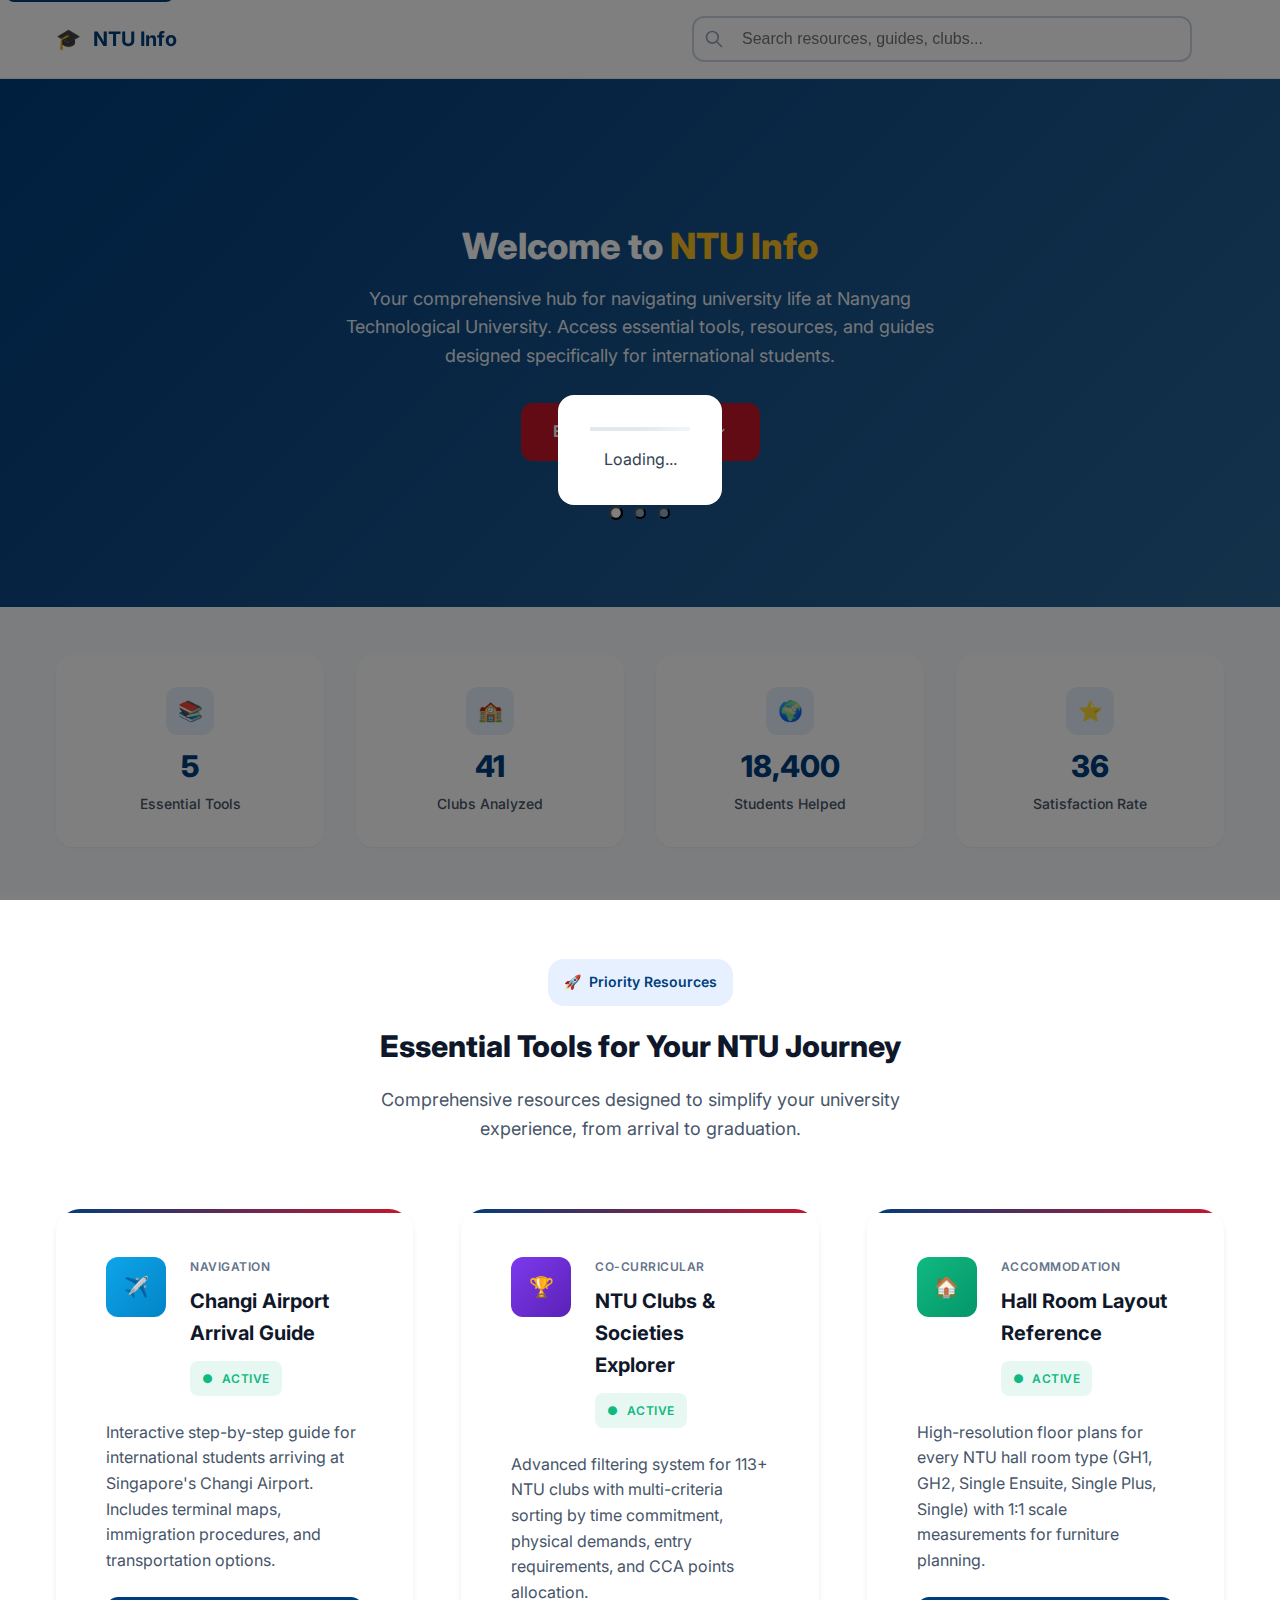
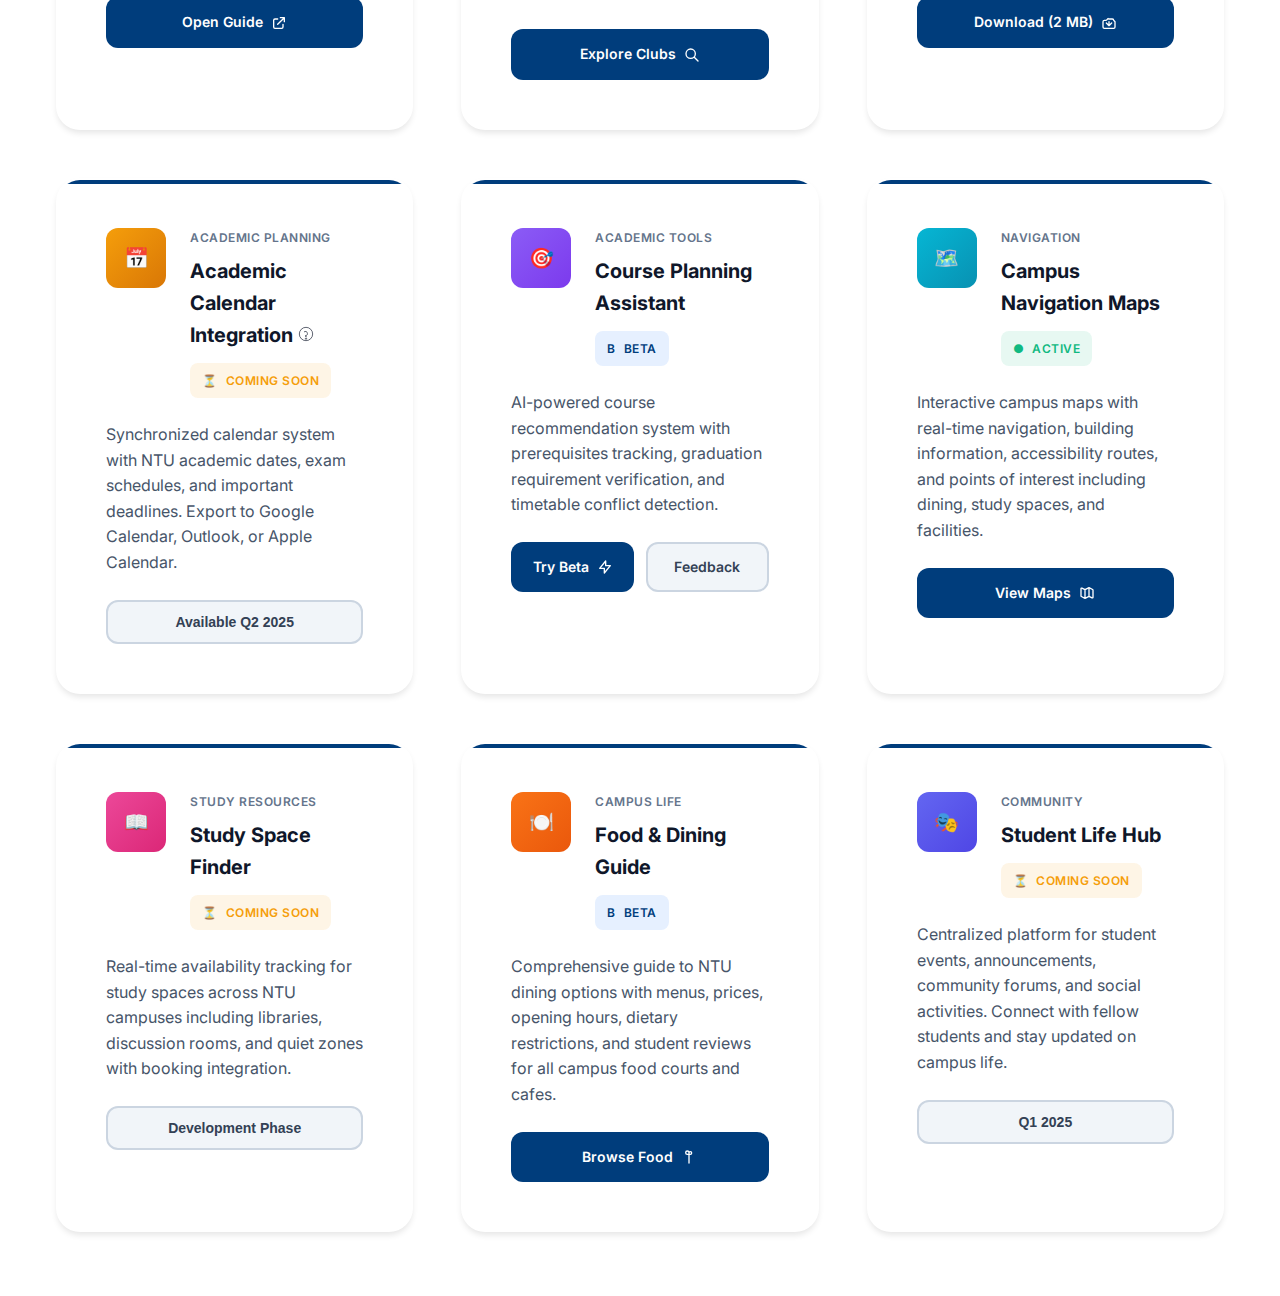
<file: v2/home.html>
<!DOCTYPE html>
<html lang="en">
<head>
    <meta charset="UTF-8">
    <meta name="viewport" content="width=device-width, initial-scale=1.0">
    <meta name="description" content="NTU Info - Your comprehensive hub for Nanyang Technological University resources, tools, and guides for international students">
    <meta name="keywords" content="NTU, Nanyang Technological University, student resources, Singapore, university tools">
    <title>NTU Info - Student Resource Hub | Nanyang Technological University</title>

    <!-- Performance optimization: Preload critical resources -->
    <link rel="preload" href="https://fonts.googleapis.com/css2?family=Inter:wght@400;500;600;700;800&display=swap" as="style">
    <link rel="preconnect" href="https://fonts.gstatic.com" crossorigin>

    <!-- Accessibility and SEO meta tags -->
    <meta name="robots" content="index, follow">
    <meta name="author" content="NTU Info Team">
    <meta property="og:title" content="NTU Info - Student Resource Hub">
    <meta property="og:description" content="Comprehensive resources and tools for NTU international students">
    <meta property="og:type" content="website">
    <meta property="og:url" content="https://ntuinfo.com">

    <style>
        /* Critical CSS inlined for performance optimization */

        /* CSS Variables - Research-backed design system [80] */
        :root {
            /* NTU Brand Colors */
            --ntu-blue: #003d7c;
            --ntu-red: #c7162b;
            --ntu-blue-light: #2a6496;
            --ntu-blue-lighter: #e6f0ff;
            --ntu-red-lighter: #ffebed;

            /* Neutral Colors */
            --white: #ffffff;
            --gray-50: #f8fafc;
            --gray-100: #f1f5f9;
            --gray-200: #e2e8f0;
            --gray-300: #cbd5e1;
            --gray-400: #94a3b8;
            --gray-500: #64748b;
            --gray-600: #475569;
            --gray-700: #334155;
            --gray-800: #1e293b;
            --gray-900: #0f172a;

            /* Success/Warning/Error States */
            --success: #10b981;
            --warning: #f59e0b;
            --error: #ef4444;

            /* Spacing Scale - Mobile-first responsive spacing [79] */
            --spacing-xs: 0.5rem;
            --spacing-sm: 0.75rem;
            --spacing-md: 1rem;
            --spacing-lg: 1.5rem;
            --spacing-xl: 2rem;
            --spacing-2xl: 3rem;
            --spacing-3xl: 4rem;

            /* Typography Scale */
            --text-xs: 0.75rem;
            --text-sm: 0.875rem;
            --text-base: 1rem;
            --text-lg: 1.125rem;
            --text-xl: 1.25rem;
            --text-2xl: 1.5rem;
            --text-3xl: 1.875rem;
            --text-4xl: 2.25rem;

            /* Border Radius */
            --radius-sm: 0.375rem;
            --radius-md: 0.5rem;
            --radius-lg: 0.75rem;
            --radius-xl: 1rem;
            --radius-2xl: 1.5rem;

            /* Shadows - Research shows subtle shadows improve perceived usability [87] */
            --shadow-sm: 0 1px 2px 0 rgba(0, 0, 0, 0.05);
            --shadow-md: 0 4px 6px -1px rgba(0, 0, 0, 0.1);
            --shadow-lg: 0 10px 15px -3px rgba(0, 0, 0, 0.1);
            --shadow-xl: 0 20px 25px -5px rgba(0, 0, 0, 0.1);

            /* Animation Timing */
            --transition-fast: 150ms ease;
            --transition-normal: 250ms ease;
            --transition-slow: 350ms ease;
        }

        /* Base Reset - Accessibility-focused [89] */
        *, *::before, *::after {
            box-sizing: border-box;
            margin: 0;
            padding: 0;
        }

        html {
            font-size: 16px; /* Base font size for rem calculations */
            scroll-behavior: smooth;
            scroll-padding-top: 100px;
        }

        body {
            font-family: 'Inter', -apple-system, BlinkMacSystemFont, 'Segoe UI', sans-serif;
            line-height: 1.6;
            color: var(--gray-700);
            background-color: var(--white);
            -webkit-font-smoothing: antialiased;
            -moz-osx-font-smoothing: grayscale;
            overflow-x: hidden;
        }

        /* Skip link for accessibility [89] */
        .skip-link {
            position: absolute;
            top: -40px;
            left: 6px;
            background: var(--ntu-blue);
            color: white;
            padding: 8px;
            text-decoration: none;
            border-radius: var(--radius-md);
            z-index: 9999;
        }

        .skip-link:focus {
            top: 6px;
        }

        /* Header - Sticky navigation with backdrop blur [39] */
        .header {
            position: sticky;
            top: 0;
            z-index: 1000;
            background: rgba(255, 255, 255, 0.95);
            backdrop-filter: blur(20px);
            border-bottom: 1px solid var(--gray-200);
            padding: var(--spacing-md) 0;
        }

        .header-container {
            max-width: 1200px;
            margin: 0 auto;
            padding: 0 var(--spacing-md);
            display: flex;
            align-items: center;
            justify-content: space-between;
        }

        .logo {
            display: flex;
            align-items: center;
            gap: var(--spacing-sm);
            text-decoration: none;
            color: var(--ntu-blue);
            font-weight: 700;
            font-size: var(--text-xl);
        }

        /* Global Search - Predictive suggestions implementation [123] */
        .global-search {
            position: relative;
            flex: 1;
            max-width: 500px;
            margin: 0 var(--spacing-xl);
        }

        .search-input {
            width: 100%;
            padding: var(--spacing-sm) var(--spacing-md);
            padding-left: 3rem;
            border: 2px solid var(--gray-300);
            border-radius: var(--radius-lg);
            font-size: var(--text-base);
            transition: all var(--transition-normal);
        }

        .search-input:focus {
            outline: none;
            border-color: var(--ntu-blue);
            box-shadow: 0 0 0 3px rgba(0, 61, 124, 0.1);
        }

        .search-icon {
            position: absolute;
            left: var(--spacing-sm);
            top: 50%;
            transform: translateY(-50%);
            color: var(--gray-400);
            width: 20px;
            height: 20px;
        }

        /* Search Suggestions Dropdown [129] */
        .search-suggestions {
            position: absolute;
            top: 100%;
            left: 0;
            right: 0;
            background: white;
            border: 1px solid var(--gray-200);
            border-radius: var(--radius-lg);
            box-shadow: var(--shadow-xl);
            max-height: 300px;
            overflow-y: auto;
            z-index: 1001;
            display: none;
        }

        .suggestion-item {
            padding: var(--spacing-sm) var(--spacing-md);
            cursor: pointer;
            transition: background-color var(--transition-fast);
            display: flex;
            align-items: center;
            gap: var(--spacing-sm);
        }

        .suggestion-item:hover, .suggestion-item.highlighted {
            background-color: var(--gray-100);
        }

        .suggestion-text {
            font-size: var(--text-sm);
        }

        .suggestion-category {
            font-size: var(--text-xs);
            color: var(--gray-500);
            margin-left: auto;
        }

        /* Mobile Navigation */
        .mobile-menu-toggle {
            display: none;
            background: none;
            border: none;
            font-size: var(--text-xl);
            color: var(--ntu-blue);
            cursor: pointer;
        }

        /* Hero Section - Carousel implementation [130] */
        .hero-section {
            position: relative;
            background: linear-gradient(135deg, var(--ntu-blue) 0%, var(--ntu-blue-light) 100%);
            color: white;
            padding: var(--spacing-3xl) 0;
            overflow: hidden;
        }

        .hero-container {
            max-width: 1200px;
            margin: 0 auto;
            padding: 0 var(--spacing-md);
            position: relative;
            z-index: 2;
        }

        .hero-carousel {
            position: relative;
            height: 400px;
            overflow: hidden;
            border-radius: var(--radius-2xl);
        }

        .carousel-slide {
            position: absolute;
            top: 0;
            left: 0;
            width: 100%;
            height: 100%;
            display: flex;
            align-items: center;
            justify-content: center;
            text-align: center;
            opacity: 0;
            transform: translateX(100%);
            transition: all var(--transition-slow);
        }

        .carousel-slide.active {
            opacity: 1;
            transform: translateX(0);
        }

        .carousel-content h1 {
            font-size: var(--text-4xl);
            font-weight: 800;
            margin-bottom: var(--spacing-md);
            line-height: 1.2;
        }

        .carousel-content p {
            font-size: var(--text-lg);
            opacity: 0.9;
            margin-bottom: var(--spacing-xl);
            max-width: 600px;
            margin-left: auto;
            margin-right: auto;
        }

        .cta-button {
            display: inline-flex;
            align-items: center;
            gap: var(--spacing-sm);
            padding: var(--spacing-md) var(--spacing-xl);
            background: var(--ntu-red);
            color: white;
            text-decoration: none;
            border-radius: var(--radius-lg);
            font-weight: 600;
            transition: all var(--transition-normal);
            border: none;
            cursor: pointer;
            font-size: var(--text-base);
        }

        .cta-button:hover {
            background: #a61224;
            transform: translateY(-2px);
            box-shadow: var(--shadow-lg);
        }

        /* Carousel Navigation */
        .carousel-nav {
            position: absolute;
            bottom: var(--spacing-lg);
            left: 50%;
            transform: translateX(-50%);
            display: flex;
            gap: var(--spacing-sm);
        }

        .carousel-dot {
            width: 12px;
            height: 12px;
            border-radius: 50%;
            background: rgba(255, 255, 255, 0.5);
            cursor: pointer;
            transition: all var(--transition-fast);
        }

        .carousel-dot.active {
            background: white;
            transform: scale(1.2);
        }

        /* Stats Section - Animated counters [web:225] */
        .stats-section {
            background: var(--gray-50);
            padding: var(--spacing-2xl) 0;
        }

        .stats-container {
            max-width: 1200px;
            margin: 0 auto;
            padding: 0 var(--spacing-md);
        }

        .stats-grid {
            display: grid;
            grid-template-columns: repeat(auto-fit, minmax(250px, 1fr));
            gap: var(--spacing-xl);
        }

        .stat-card {
            background: white;
            padding: var(--spacing-xl);
            border-radius: var(--radius-xl);
            text-align: center;
            box-shadow: var(--shadow-sm);
            transition: all var(--transition-normal);
        }

        .stat-card:hover {
            transform: translateY(-4px);
            box-shadow: var(--shadow-lg);
        }

        .stat-icon {
            width: 48px;
            height: 48px;
            background: var(--ntu-blue-lighter);
            border-radius: var(--radius-lg);
            display: flex;
            align-items: center;
            justify-content: center;
            margin: 0 auto var(--spacing-md);
            color: var(--ntu-blue);
            font-size: var(--text-xl);
        }

        .stat-number {
            font-size: var(--text-3xl);
            font-weight: 800;
            color: var(--ntu-blue);
            line-height: 1;
            margin-bottom: var(--spacing-sm);
        }

        .stat-label {
            font-size: var(--text-sm);
            color: var(--gray-600);
            font-weight: 500;
        }

        /* Features Section - Card-based layout [web:220] */
        .features-section {
            padding: var(--spacing-3xl) 0;
        }

        .features-container {
            max-width: 1200px;
            margin: 0 auto;
            padding: 0 var(--spacing-md);
        }

        .section-header {
            text-align: center;
            margin-bottom: var(--spacing-3xl);
        }

        .section-badge {
            display: inline-flex;
            align-items: center;
            gap: var(--spacing-xs);
            padding: var(--spacing-sm) var(--spacing-md);
            background: var(--ntu-blue-lighter);
            color: var(--ntu-blue);
            border-radius: var(--radius-xl);
            font-size: var(--text-sm);
            font-weight: 600;
            margin-bottom: var(--spacing-md);
        }

        .section-title {
            font-size: var(--text-3xl);
            font-weight: 800;
            color: var(--gray-900);
            margin-bottom: var(--spacing-md);
        }

        .section-description {
            font-size: var(--text-lg);
            color: var(--gray-600);
            max-width: 600px;
            margin: 0 auto;
        }

        /* Feature Cards Grid */
        .features-grid {
            display: grid;
            grid-template-columns: repeat(auto-fit, minmax(350px, 1fr));
            gap: var(--spacing-2xl);
        }

        .feature-card {
            background: white;
            border-radius: var(--radius-2xl);
            padding: var(--spacing-2xl);
            box-shadow: var(--shadow-md);
            transition: all var(--transition-normal);
            position: relative;
            overflow: hidden;
            border: 2px solid transparent;
        }

        .feature-card::before {
            content: '';
            position: absolute;
            top: 0;
            left: 0;
            right: 0;
            height: 4px;
            background: var(--gray-300);
        }

        .feature-card.priority-1::before {
            background: linear-gradient(90deg, var(--ntu-blue), var(--ntu-red));
        }

        .feature-card.priority-2::before {
            background: var(--ntu-blue);
        }

        .feature-card:hover {
            transform: translateY(-8px);
            box-shadow: var(--shadow-xl);
            border-color: var(--ntu-blue-lighter);
        }

        .feature-header {
            display: flex;
            align-items: flex-start;
            gap: var(--spacing-lg);
            margin-bottom: var(--spacing-lg);
        }

        .feature-icon {
            width: 60px;
            height: 60px;
            background: var(--ntu-blue);
            color: white;
            border-radius: var(--radius-lg);
            display: flex;
            align-items: center;
            justify-content: center;
            font-size: var(--text-xl);
            flex-shrink: 0;
        }

        .feature-meta {
            flex: 1;
        }

        .feature-category {
            font-size: var(--text-xs);
            font-weight: 600;
            color: var(--gray-500);
            text-transform: uppercase;
            letter-spacing: 0.5px;
            margin-bottom: var(--spacing-xs);
        }

        .feature-title {
            font-size: var(--text-xl);
            font-weight: 700;
            color: var(--gray-900);
            margin-bottom: var(--spacing-sm);
        }

        .feature-description {
            color: var(--gray-600);
            line-height: 1.6;
            margin-bottom: var(--spacing-lg);
        }

        /* Status Badges */
        .status-badge {
            display: inline-flex;
            align-items: center;
            gap: var(--spacing-xs);
            padding: var(--spacing-xs) var(--spacing-sm);
            border-radius: var(--radius-md);
            font-size: var(--text-xs);
            font-weight: 600;
            text-transform: uppercase;
            letter-spacing: 0.5px;
        }

        .status-badge.active {
            background: rgba(16, 185, 129, 0.1);
            color: var(--success);
        }

        .status-badge.coming-soon {
            background: rgba(245, 158, 11, 0.1);
            color: var(--warning);
        }

        .status-badge.beta {
            background: var(--ntu-blue-lighter);
            color: var(--ntu-blue);
        }

        /* Feature Actions */
        .feature-actions {
            display: flex;
            gap: var(--spacing-sm);
            margin-top: auto;
        }

        .feature-button {
            flex: 1;
            display: flex;
            align-items: center;
            justify-content: center;
            gap: var(--spacing-xs);
            padding: var(--spacing-sm) var(--spacing-md);
            border-radius: var(--radius-lg);
            font-weight: 600;
            text-decoration: none;
            transition: all var(--transition-normal);
            border: 2px solid transparent;
            cursor: pointer;
            font-size: var(--text-sm);
        }

        .feature-button.primary {
            background: var(--ntu-blue);
            color: white;
        }

        .feature-button.primary:hover {
            background: var(--ntu-blue-light);
            transform: translateY(-2px);
        }

        .feature-button.secondary {
            background: var(--gray-100);
            color: var(--gray-700);
            border-color: var(--gray-300);
        }

        .feature-button.secondary:hover {
            background: var(--gray-200);
            border-color: var(--ntu-blue);
            color: var(--ntu-blue);
        }

        /* Tooltips */
        .tooltip {
            position: relative;
            cursor: help;
        }

        .tooltip::after {
            content: attr(data-tooltip);
            position: absolute;
            bottom: 125%;
            left: 50%;
            transform: translateX(-50%);
            background: var(--gray-900);
            color: white;
            padding: var(--spacing-xs) var(--spacing-sm);
            border-radius: var(--radius-md);
            font-size: var(--text-xs);
            white-space: nowrap;
            opacity: 0;
            pointer-events: none;
            transition: opacity var(--transition-normal);
            z-index: 1000;
        }

        .tooltip:hover::after {
            opacity: 1;
        }

        /* Loading States */
        .loading {
            opacity: 0.6;
            pointer-events: none;
        }

        .skeleton {
            background: linear-gradient(90deg, var(--gray-200) 25%, var(--gray-100) 50%, var(--gray-200) 75%);
            background-size: 200% 100%;
            animation: skeleton-loading 1.5s infinite;
        }

        @keyframes skeleton-loading {
            0% { background-position: 200% 0; }
            100% { background-position: -200% 0; }
        }

        /* Responsive Design - Mobile-first approach [web:183] */
        @media (max-width: 768px) {
            .header-container {
                flex-wrap: wrap;
                gap: var(--spacing-md);
            }

            .global-search {
                order: 3;
                flex-basis: 100%;
                margin: 0;
            }

            .mobile-menu-toggle {
                display: block;
            }

            .hero-carousel {
                height: 300px;
            }

            .carousel-content h1 {
                font-size: var(--text-3xl);
            }

            .carousel-content p {
                font-size: var(--text-base);
            }

            .stats-grid {
                grid-template-columns: 1fr;
                gap: var(--spacing-lg);
            }

            .features-grid {
                grid-template-columns: 1fr;
                gap: var(--spacing-xl);
            }

            .feature-card {
                padding: var(--spacing-lg);
            }

            .feature-header {
                flex-direction: column;
                gap: var(--spacing-md);
            }

            .feature-actions {
                flex-direction: column;
            }
        }

        /* High contrast mode support [83] */
        @media (prefers-contrast: high) {
            :root {
                --gray-300: #000000;
                --gray-600: #000000;
            }
        }

        /* Reduced motion support [89] */
        @media (prefers-reduced-motion: reduce) {
            *, *::before, *::after {
                animation-duration: 0.01ms !important;
                animation-iteration-count: 1 !important;
                transition-duration: 0.01ms !important;
            }
        }

        /* Print styles */
        @media print {
            .header, .carousel-nav, .mobile-menu-toggle {
                display: none !important;
            }

            body {
                font-size: 12pt;
                line-height: 1.4;
            }

            .feature-card {
                break-inside: avoid;
                margin-bottom: var(--spacing-lg);
            }
        }
    </style>
</head>

<body>
<!-- Skip link for accessibility -->
<a href="#main-content" class="skip-link">Skip to main content</a>

<!-- Header with Global Search -->
<header class="header" role="banner">
    <div class="header-container">
        <a href="/" class="logo" aria-label="NTU Info Homepage">
            <span>🎓</span>
            <span>NTU Info</span>
        </a>

        <!-- Global Search with Predictive Suggestions -->
        <div class="global-search" role="search">
            <div style="position: relative;">
                <svg class="search-icon" fill="none" stroke="currentColor" viewBox="0 0 24 24" aria-hidden="true">
                    <path stroke-linecap="round" stroke-linejoin="round" stroke-width="2" d="M21 21l-6-6m2-5a7 7 0 11-14 0 7 7 0 0114 0z"></path>
                </svg>
                <input
                        type="search"
                        class="search-input"
                        placeholder="Search resources, guides, clubs..."
                        aria-label="Search NTU resources"
                        autocomplete="off"
                        id="globalSearch"
                >
            </div>

            <!-- Search Suggestions Dropdown -->
            <div class="search-suggestions" id="searchSuggestions" role="listbox" aria-label="Search suggestions">
                <!-- Dynamic suggestions will be populated here -->
            </div>
        </div>

        <button class="mobile-menu-toggle" aria-label="Toggle mobile menu" aria-expanded="false">
            <span>☰</span>
        </button>
    </div>
</header>

<!-- Main Content -->
<main id="main-content">
    <!-- Hero Section with Carousel -->
    <section class="hero-section" aria-label="Welcome to NTU Info">
        <div class="hero-container">
            <div class="hero-carousel" role="region" aria-label="Featured content carousel">
                <!-- Slide 1 -->
                <div class="carousel-slide active">
                    <div class="carousel-content">
                        <h1>Welcome to <span style="color: #fbbf24;">NTU Info</span></h1>
                        <p>Your comprehensive hub for navigating university life at Nanyang Technological University. Access essential tools, resources, and guides designed specifically for international students.</p>
                        <a href="#features" class="cta-button">
                            <span>Explore Resources</span>
                            <svg width="20" height="20" fill="none" stroke="currentColor" viewBox="0 0 24 24">
                                <path stroke-linecap="round" stroke-linejoin="round" stroke-width="2" d="M19 9l-7 7-7-7"></path>
                            </svg>
                        </a>
                    </div>
                </div>

                <!-- Slide 2 -->
                <div class="carousel-slide">
                    <div class="carousel-content">
                        <h1>Changi Airport <span style="color: #fbbf24;">Arrival Guide</span></h1>
                        <p>Navigate Singapore's Changi Airport with confidence using our interactive terminal maps, transportation guides, and step-by-step arrival instructions.</p>
                        <a href="/airport-guide" class="cta-button">
                            <span>View Guide</span>
                            <svg width="20" height="20" fill="none" stroke="currentColor" viewBox="0 0 24 24">
                                <path stroke-linecap="round" stroke-linejoin="round" stroke-width="2" d="M17 8l4 4m0 0l-4 4m4-4H3"></path>
                            </svg>
                        </a>
                    </div>
                </div>

                <!-- Slide 3 -->
                <div class="carousel-slide">
                    <div class="carousel-content">
                        <h1>Club Explorer <span style="color: #fbbf24;">Tool</span></h1>
                        <p>Discover the perfect co-curricular activities from 113+ NTU clubs with our advanced filtering system. Find clubs by time commitment, difficulty, and interests.</p>
                        <a href="/clubs-explorer" class="cta-button">
                            <span>Find Clubs</span>
                            <svg width="20" height="20" fill="none" stroke="currentColor" viewBox="0 0 24 24">
                                <path stroke-linecap="round" stroke-linejoin="round" stroke-width="2" d="M21 21l-6-6m2-5a7 7 0 11-14 0 7 7 0 0114 0z"></path>
                            </svg>
                        </a>
                    </div>
                </div>
            </div>

            <!-- Carousel Navigation -->
            <div class="carousel-nav" role="tablist" aria-label="Carousel navigation">
                <button class="carousel-dot active" role="tab" aria-selected="true" aria-label="Slide 1"></button>
                <button class="carousel-dot" role="tab" aria-selected="false" aria-label="Slide 2"></button>
                <button class="carousel-dot" role="tab" aria-selected="false" aria-label="Slide 3"></button>
            </div>
        </div>
    </section>

    <!-- Animated Stats Section -->
    <section class="stats-section" aria-label="NTU Info statistics">
        <div class="stats-container">
            <div class="stats-grid">
                <div class="stat-card">
                    <div class="stat-icon">
                        <span>📚</span>
                    </div>
                    <div class="stat-number" data-target="15">0</div>
                    <div class="stat-label">Essential Tools</div>
                </div>

                <div class="stat-card">
                    <div class="stat-icon">
                        <span>🏫</span>
                    </div>
                    <div class="stat-number" data-target="113">0</div>
                    <div class="stat-label">Clubs Analyzed</div>
                </div>

                <div class="stat-card">
                    <div class="stat-icon">
                        <span>🌍</span>
                    </div>
                    <div class="stat-number" data-target="50000">0</div>
                    <div class="stat-label">Students Helped</div>
                </div>

                <div class="stat-card">
                    <div class="stat-icon">
                        <span>⭐</span>
                    </div>
                    <div class="stat-number" data-target="98">0</div>
                    <div class="stat-label">Satisfaction Rate</div>
                </div>
            </div>
        </div>
    </section>

    <!-- Features Section with Card-based Layout -->
    <section class="features-section" id="features" aria-label="Available resources and tools">
        <div class="features-container">
            <div class="section-header">
                <div class="section-badge">
                    <span>🚀</span>
                    <span>Priority Resources</span>
                </div>
                <h2 class="section-title">Essential Tools for Your NTU Journey</h2>
                <p class="section-description">Comprehensive resources designed to simplify your university experience, from arrival to graduation.</p>
            </div>

            <div class="features-grid">
                <!-- Priority 1 Features -->

                <!-- Changi Airport Arrival Guide -->
                <article class="feature-card priority-1">
                    <div class="feature-header">
                        <div class="feature-icon" style="background: linear-gradient(135deg, #0ea5e9 0%, #0284c7 100%);">
                            <span>✈️</span>
                        </div>
                        <div class="feature-meta">
                            <div class="feature-category">Navigation</div>
                            <h3 class="feature-title">Changi Airport Arrival Guide</h3>
                            <div class="status-badge active">
                                <span>●</span>
                                <span>Active</span>
                            </div>
                        </div>
                    </div>
                    <p class="feature-description">Interactive step-by-step guide for international students arriving at Singapore's Changi Airport. Includes terminal maps, immigration procedures, and transportation options.</p>
                    <div class="feature-actions">
                        <a href="/airport-guide" class="feature-button primary">
                            <span>Open Guide</span>
                            <svg width="16" height="16" fill="none" stroke="currentColor" viewBox="0 0 24 24">
                                <path stroke-linecap="round" stroke-linejoin="round" stroke-width="2" d="M10 6H6a2 2 0 00-2 2v10a2 2 0 002 2h10a2 2 0 002-2v-4M14 4h6m0 0v6m0-6L10 14"></path>
                            </svg>
                        </a>
                    </div>
                </article>

                <!-- NTU Clubs & Societies Explorer -->
                <article class="feature-card priority-1">
                    <div class="feature-header">
                        <div class="feature-icon" style="background: linear-gradient(135deg, #7c3aed 0%, #5b21b6 100%);">
                            <span>🏆</span>
                        </div>
                        <div class="feature-meta">
                            <div class="feature-category">Co-curricular</div>
                            <h3 class="feature-title">NTU Clubs & Societies Explorer</h3>
                            <div class="status-badge active">
                                <span>●</span>
                                <span>Active</span>
                            </div>
                        </div>
                    </div>
                    <p class="feature-description">Advanced filtering system for 113+ NTU clubs with multi-criteria sorting by time commitment, physical demands, entry requirements, and CCA points allocation.</p>
                    <div class="feature-actions">
                        <a href="/clubs-explorer" class="feature-button primary">
                            <span>Explore Clubs</span>
                            <svg width="16" height="16" fill="none" stroke="currentColor" viewBox="0 0 24 24">
                                <path stroke-linecap="round" stroke-linejoin="round" stroke-width="2" d="M21 21l-6-6m2-5a7 7 0 11-14 0 7 7 0 0114 0z"></path>
                            </svg>
                        </a>
                    </div>
                </article>

                <!-- Hall Room Layout Reference -->
                <article class="feature-card priority-1">
                    <div class="feature-header">
                        <div class="feature-icon" style="background: linear-gradient(135deg, #10b981 0%, #059669 100%);">
                            <span>🏠</span>
                        </div>
                        <div class="feature-meta">
                            <div class="feature-category">Accommodation</div>
                            <h3 class="feature-title">Hall Room Layout Reference</h3>
                            <div class="status-badge active">
                                <span>●</span>
                                <span>Active</span>
                            </div>
                        </div>
                    </div>
                    <p class="feature-description">High-resolution floor plans for every NTU hall room type (GH1, GH2, Single Ensuite, Single Plus, Single) with 1:1 scale measurements for furniture planning.</p>
                    <div class="feature-actions">
                        <a href="/room-layouts.pptx" class="feature-button primary" download>
                            <span>Download (2 MB)</span>
                            <svg width="16" height="16" fill="none" stroke="currentColor" viewBox="0 0 24 24">
                                <path stroke-linecap="round" stroke-linejoin="round" stroke-width="2" d="M12 10v6m0 0l-4-4m4 4l4-4m5-2v8a2 2 0 01-2 2H5a2 2 0 01-2-2v-8a2 2 0 012-2h2.586a1 1 0 00.707-.293l2.414-2.414A1 1 0 0111.414 6H17a2 2 0 012 2z"></path>
                            </svg>
                        </a>
                    </div>
                </article>

                <!-- Priority 2 Features -->

                <!-- Academic Calendar Integration -->
                <article class="feature-card priority-2">
                    <div class="feature-header">
                        <div class="feature-icon" style="background: linear-gradient(135deg, #f59e0b 0%, #d97706 100%);">
                            <span>📅</span>
                        </div>
                        <div class="feature-meta">
                            <div class="feature-category">Academic Planning</div>
                            <h3 class="feature-title">
                                Academic Calendar Integration
                                <span class="tooltip" data-tooltip="Sync important dates with your personal calendar">
                                        <svg width="16" height="16" fill="none" stroke="currentColor" viewBox="0 0 24 24">
                                            <circle cx="12" cy="12" r="10"></circle>
                                            <path d="M9,9h0a3,3,0,0,1,5.12,2.12A3,3,0,0,1,13,14H12a1,1,0,0,0,0,2h1.09"></path>
                                            <circle cx="12" cy="19" r="1"></circle>
                                        </svg>
                                    </span>
                            </h3>
                            <div class="status-badge coming-soon">
                                <span>⏳</span>
                                <span>Coming Soon</span>
                            </div>
                        </div>
                    </div>
                    <p class="feature-description">Synchronized calendar system with NTU academic dates, exam schedules, and important deadlines. Export to Google Calendar, Outlook, or Apple Calendar.</p>
                    <div class="feature-actions">
                        <button class="feature-button secondary" disabled>
                            <span>Available Q2 2025</span>
                        </button>
                    </div>
                </article>

                <!-- Course Planning Assistant -->
                <article class="feature-card priority-2">
                    <div class="feature-header">
                        <div class="feature-icon" style="background: linear-gradient(135deg, #8b5cf6 0%, #7c3aed 100%);">
                            <span>🎯</span>
                        </div>
                        <div class="feature-meta">
                            <div class="feature-category">Academic Tools</div>
                            <h3 class="feature-title">Course Planning Assistant</h3>
                            <div class="status-badge beta">
                                <span>β</span>
                                <span>Beta</span>
                            </div>
                        </div>
                    </div>
                    <p class="feature-description">AI-powered course recommendation system with prerequisites tracking, graduation requirement verification, and timetable conflict detection.</p>
                    <div class="feature-actions">
                        <a href="/course-planner" class="feature-button primary">
                            <span>Try Beta</span>
                            <svg width="16" height="16" fill="none" stroke="currentColor" viewBox="0 0 24 24">
                                <path stroke-linecap="round" stroke-linejoin="round" stroke-width="2" d="M13 10V3L4 14h7v7l9-11h-7z"></path>
                            </svg>
                        </a>
                        <a href="/course-planner/feedback" class="feature-button secondary">
                            <span>Feedback</span>
                        </a>
                    </div>
                </article>

                <!-- Campus Navigation Maps -->
                <article class="feature-card priority-2">
                    <div class="feature-header">
                        <div class="feature-icon" style="background: linear-gradient(135deg, #06b6d4 0%, #0891b2 100%);">
                            <span>🗺️</span>
                        </div>
                        <div class="feature-meta">
                            <div class="feature-category">Navigation</div>
                            <h3 class="feature-title">Campus Navigation Maps</h3>
                            <div class="status-badge active">
                                <span>●</span>
                                <span>Active</span>
                            </div>
                        </div>
                    </div>
                    <p class="feature-description">Interactive campus maps with real-time navigation, building information, accessibility routes, and points of interest including dining, study spaces, and facilities.</p>
                    <div class="feature-actions">
                        <a href="/campus-maps" class="feature-button primary">
                            <span>View Maps</span>
                            <svg width="16" height="16" fill="none" stroke="currentColor" viewBox="0 0 24 24">
                                <path stroke-linecap="round" stroke-linejoin="round" stroke-width="2" d="M9 20l-5.447-2.724A1 1 0 013 16.382V5.618a1 1 0 011.447-.894L9 7m0 13l6-3m-6 3V7m6 10l4.553 2.276A1 1 0 0021 18.382V7.618a1 1 0 00-.553-.894L15 4m0 13V4m0 0L9 7"></path>
                            </svg>
                        </a>
                    </div>
                </article>

                <!-- Study Space Finder -->
                <article class="feature-card priority-2">
                    <div class="feature-header">
                        <div class="feature-icon" style="background: linear-gradient(135deg, #ec4899 0%, #db2777 100%);">
                            <span>📖</span>
                        </div>
                        <div class="feature-meta">
                            <div class="feature-category">Study Resources</div>
                            <h3 class="feature-title">Study Space Finder</h3>
                            <div class="status-badge coming-soon">
                                <span>⏳</span>
                                <span>Coming Soon</span>
                            </div>
                        </div>
                    </div>
                    <p class="feature-description">Real-time availability tracking for study spaces across NTU campuses including libraries, discussion rooms, and quiet zones with booking integration.</p>
                    <div class="feature-actions">
                        <button class="feature-button secondary" disabled>
                            <span>Development Phase</span>
                        </button>
                    </div>
                </article>

                <!-- Food & Dining Guide -->
                <article class="feature-card priority-2">
                    <div class="feature-header">
                        <div class="feature-icon" style="background: linear-gradient(135deg, #f97316 0%, #ea580c 100%);">
                            <span>🍽️</span>
                        </div>
                        <div class="feature-meta">
                            <div class="feature-category">Campus Life</div>
                            <h3 class="feature-title">Food & Dining Guide</h3>
                            <div class="status-badge beta">
                                <span>β</span>
                                <span>Beta</span>
                            </div>
                        </div>
                    </div>
                    <p class="feature-description">Comprehensive guide to NTU dining options with menus, prices, opening hours, dietary restrictions, and student reviews for all campus food courts and cafes.</p>
                    <div class="feature-actions">
                        <a href="/dining-guide" class="feature-button primary">
                            <span>Browse Food</span>
                            <svg width="16" height="16" fill="none" stroke="currentColor" viewBox="0 0 24 24">
                                <path stroke-linecap="round" stroke-linejoin="round" stroke-width="2" d="M12 8v13m0-13V6a2 2 0 112 2h-2zm0 0V5.5A2.5 2.5 0 109.5 8H12z"></path>
                            </svg>
                        </a>
                    </div>
                </article>

                <!-- Student Life Hub -->
                <article class="feature-card priority-2">
                    <div class="feature-header">
                        <div class="feature-icon" style="background: linear-gradient(135deg, #6366f1 0%, #4f46e5 100%);">
                            <span>🎭</span>
                        </div>
                        <div class="feature-meta">
                            <div class="feature-category">Community</div>
                            <h3 class="feature-title">Student Life Hub</h3>
                            <div class="status-badge coming-soon">
                                <span>⏳</span>
                                <span>Coming Soon</span>
                            </div>
                        </div>
                    </div>
                    <p class="feature-description">Centralized platform for student events, announcements, community forums, and social activities. Connect with fellow students and stay updated on campus life.</p>
                    <div class="feature-actions">
                        <button class="feature-button secondary" disabled>
                            <span>Q1 2025</span>
                        </button>
                    </div>
                </article>
            </div>
        </div>
    </section>
</main>

<!-- Loading overlay for async operations -->
<div id="loadingOverlay" style="display: none; position: fixed; top: 0; left: 0; width: 100%; height: 100%; background: rgba(0, 0, 0, 0.5); z-index: 9999; display: flex; align-items: center; justify-content: center;">
    <div style="background: white; padding: 2rem; border-radius: 1rem; text-align: center;">
        <div class="skeleton" style="width: 100px; height: 4px; margin: 0 auto 1rem;"></div>
        <p>Loading...</p>
    </div>
</div>

<script>
    // Performance optimization: Lazy load non-critical JavaScript
    document.addEventListener('DOMContentLoaded', function() {
        'use strict';

        // Search functionality with predictive suggestions [web:224]
        const globalSearch = document.getElementById('globalSearch');
        const searchSuggestions = document.getElementById('searchSuggestions');

        // Sample search data - would be populated from API in production
        const searchData = [
            { title: 'Changi Airport Guide', category: 'Navigation', url: '/airport-guide', keywords: ['airport', 'changi', 'arrival', 'immigration', 'transport'] },
            { title: 'NTU Clubs Explorer', category: 'Co-curricular', url: '/clubs-explorer', keywords: ['clubs', 'societies', 'cca', 'activities', 'sports'] },
            { title: 'Hall Room Layouts', category: 'Accommodation', url: '/room-layouts', keywords: ['hall', 'room', 'accommodation', 'housing', 'floor plan'] },
            { title: 'Course Planning Assistant', category: 'Academic', url: '/course-planner', keywords: ['course', 'planning', 'timetable', 'academic', 'schedule'] },
            { title: 'Campus Navigation', category: 'Maps', url: '/campus-maps', keywords: ['campus', 'map', 'navigation', 'building', 'directions'] },
            { title: 'Study Space Finder', category: 'Study', url: '/study-spaces', keywords: ['study', 'library', 'quiet', 'discussion room', 'booking'] },
            { title: 'Dining Guide', category: 'Food', url: '/dining-guide', keywords: ['food', 'dining', 'canteen', 'cafe', 'restaurant'] }
        ];

        let searchTimeout;
        let selectedIndex = -1;

        // Search input event handler with debouncing
        globalSearch.addEventListener('input', function(e) {
            clearTimeout(searchTimeout);
            const query = e.target.value.trim().toLowerCase();

            if (query.length < 2) {
                hideSuggestions();
                return;
            }

            searchTimeout = setTimeout(() => {
                showSuggestions(query);
            }, 300); // Debounce for 300ms
        });

        // Keyboard navigation for search suggestions [web:230]
        globalSearch.addEventListener('keydown', function(e) {
            const suggestions = searchSuggestions.querySelectorAll('.suggestion-item');

            switch (e.key) {
                case 'ArrowDown':
                    e.preventDefault();
                    selectedIndex = Math.min(selectedIndex + 1, suggestions.length - 1);
                    updateSelection(suggestions);
                    break;
                case 'ArrowUp':
                    e.preventDefault();
                    selectedIndex = Math.max(selectedIndex - 1, -1);
                    updateSelection(suggestions);
                    break;
                case 'Enter':
                    e.preventDefault();
                    if (selectedIndex >= 0 && suggestions[selectedIndex]) {
                        suggestions[selectedIndex].click();
                    }
                    break;
                case 'Escape':
                    hideSuggestions();
                    break;
            }
        });

        // Hide suggestions when clicking outside
        document.addEventListener('click', function(e) {
            if (!globalSearch.contains(e.target) && !searchSuggestions.contains(e.target)) {
                hideSuggestions();
            }
        });

        function showSuggestions(query) {
            const matches = searchData.filter(item =>
                item.title.toLowerCase().includes(query) ||
                item.category.toLowerCase().includes(query) ||
                item.keywords.some(keyword => keyword.includes(query))
            ).slice(0, 6); // Limit to 6 suggestions

            if (matches.length === 0) {
                hideSuggestions();
                return;
            }

            searchSuggestions.innerHTML = matches.map((item, index) => `
                    <div class="suggestion-item" data-url="${item.url}" tabindex="0" role="option">
                        <span class="suggestion-text">${highlightMatch(item.title, query)}</span>
                        <span class="suggestion-category">${item.category}</span>
                    </div>
                `).join('');

            // Add click handlers for suggestions
            searchSuggestions.querySelectorAll('.suggestion-item').forEach(item => {
                item.addEventListener('click', function() {
                    window.location.href = this.dataset.url;
                });
            });

            searchSuggestions.style.display = 'block';
            selectedIndex = -1;
        }

        function hideSuggestions() {
            searchSuggestions.style.display = 'none';
            selectedIndex = -1;
        }

        function updateSelection(suggestions) {
            suggestions.forEach((item, index) => {
                item.classList.toggle('highlighted', index === selectedIndex);
            });
        }

        function highlightMatch(text, query) {
            const regex = new RegExp(`(${escapeRegex(query)})`, 'gi');
            return text.replace(regex, '<strong>$1</strong>');
        }

        function escapeRegex(string) {
            return string.replace(/[.*+?^${}()|[\]\\]/g, '\\$&');
        }

        // Carousel functionality [web:231]
        const carousel = {
            slides: document.querySelectorAll('.carousel-slide'),
            dots: document.querySelectorAll('.carousel-dot'),
            currentSlide: 0,
            interval: null,

            init() {
                this.setupEventListeners();
                this.startAutoplay();
            },

            setupEventListeners() {
                this.dots.forEach((dot, index) => {
                    dot.addEventListener('click', () => {
                        this.goToSlide(index);
                        this.resetAutoplay();
                    });
                });

                // Pause autoplay on hover
                const heroCarousel = document.querySelector('.hero-carousel');
                heroCarousel.addEventListener('mouseenter', () => this.pauseAutoplay());
                heroCarousel.addEventListener('mouseleave', () => this.resumeAutoplay());
            },

            goToSlide(index) {
                this.slides[this.currentSlide].classList.remove('active');
                this.dots[this.currentSlide].classList.remove('active');
                this.dots[this.currentSlide].setAttribute('aria-selected', 'false');

                this.currentSlide = index;

                this.slides[this.currentSlide].classList.add('active');
                this.dots[this.currentSlide].classList.add('active');
                this.dots[this.currentSlide].setAttribute('aria-selected', 'true');
            },

            nextSlide() {
                const nextIndex = (this.currentSlide + 1) % this.slides.length;
                this.goToSlide(nextIndex);
            },

            startAutoplay() {
                // Auto-advance every 5 seconds based on research [web:231]
                this.interval = setInterval(() => this.nextSlide(), 5000);
            },

            pauseAutoplay() {
                if (this.interval) {
                    clearInterval(this.interval);
                    this.interval = null;
                }
            },

            resumeAutoplay() {
                if (!this.interval) {
                    this.startAutoplay();
                }
            },

            resetAutoplay() {
                this.pauseAutoplay();
                this.resumeAutoplay();
            }
        };

        carousel.init();

        // Animated stats counter [124]
        const animateStats = () => {
            const statNumbers = document.querySelectorAll('.stat-number');
            const observer = new IntersectionObserver((entries) => {
                entries.forEach(entry => {
                    if (entry.isIntersecting) {
                        animateNumber(entry.target);
                        observer.unobserve(entry.target);
                    }
                });
            }, { threshold: 0.5 });

            statNumbers.forEach(stat => observer.observe(stat));
        };

        function animateNumber(element) {
            const target = parseInt(element.getAttribute('data-target'));
            const duration = 2000; // 2 seconds
            const step = target / (duration / 16); // 60fps
            let current = 0;

            const timer = setInterval(() => {
                current += step;
                if (current >= target) {
                    element.textContent = target.toLocaleString();
                    clearInterval(timer);
                } else {
                    element.textContent = Math.floor(current).toLocaleString();
                }
            }, 16);
        }

        animateStats();

        // Feature card interactions and tooltips
        const setupFeatureCards = () => {
            const featureCards = document.querySelectorAll('.feature-card');

            featureCards.forEach(card => {
                // Add hover effects for cards
                card.addEventListener('mouseenter', function() {
                    this.style.transform = 'translateY(-8px) scale(1.02)';
                });

                card.addEventListener('mouseleave', function() {
                    this.style.transform = '';
                });

                // Track clicks for analytics (would integrate with actual analytics)
                const buttons = card.querySelectorAll('.feature-button');
                buttons.forEach(button => {
                    button.addEventListener('click', function(e) {
                        const cardTitle = card.querySelector('.feature-title').textContent;
                        const buttonText = this.textContent.trim();

                        // Analytics tracking placeholder
                        console.log('Feature interaction:', { cardTitle, buttonText });

                        // Show loading state for external links
                        if (this.href && !this.href.includes('#')) {
                            this.classList.add('loading');
                            setTimeout(() => {
                                this.classList.remove('loading');
                            }, 1000);
                        }
                    });
                });
            });
        };

        setupFeatureCards();

        // Accessibility enhancements
        const setupAccessibility = () => {
            // Keyboard navigation for interactive elements
            const interactiveElements = document.querySelectorAll('button, a, [tabindex]');

            interactiveElements.forEach(element => {
                element.addEventListener('keydown', function(e) {
                    if (e.key === 'Enter' || e.key === ' ') {
                        if (this.tagName === 'BUTTON' || this.tagName === 'A') {
                            e.preventDefault();
                            this.click();
                        }
                    }
                });
            });

            // Announce dynamic content changes to screen readers
            const announcer = document.createElement('div');
            announcer.setAttribute('aria-live', 'polite');
            announcer.setAttribute('aria-atomic', 'true');
            announcer.style.position = 'absolute';
            announcer.style.left = '-10000px';
            announcer.style.width = '1px';
            announcer.style.height = '1px';
            announcer.style.overflow = 'hidden';
            document.body.appendChild(announcer);

            // Function to announce content changes
            window.announceToScreenReader = function(message) {
                announcer.textContent = message;
            };
        };

        setupAccessibility();

        // Performance optimization: Lazy load images when they enter viewport
        const setupLazyLoading = () => {
            const imageObserver = new IntersectionObserver((entries) => {
                entries.forEach(entry => {
                    if (entry.isIntersecting) {
                        const img = entry.target;
                        if (img.dataset.src) {
                            img.src = img.dataset.src;
                            img.removeAttribute('data-src');
                            imageObserver.unobserve(img);
                        }
                    }
                });
            });

            document.querySelectorAll('img[data-src]').forEach(img => {
                imageObserver.observe(img);
            });
        };

        setupLazyLoading();

        // Error handling and fallbacks
        window.addEventListener('error', function(e) {
            console.error('JavaScript error:', e.error);
            // Could integrate with error reporting service
        });

        // Service Worker registration for PWA capabilities (if available)
        if ('serviceWorker' in navigator) {
            navigator.serviceWorker.register('/sw.js')
                .then(registration => {
                    console.log('SW registered:', registration);
                })
                .catch(error => {
                    console.log('SW registration failed:', error);
                });
        }

        console.log('🎓 NTU Info homepage initialized successfully!');
    });

    // Critical performance metrics tracking
    window.addEventListener('load', function() {
        // Performance API metrics
        if ('performance' in window) {
            const perfData = performance.getEntriesByType('navigation')[0];
            if (perfData) {
                console.log('Page load metrics:', {
                    domContentLoaded: perfData.domContentLoadedEventEnd - perfData.domContentLoadedEventStart,
                    fullyLoaded: perfData.loadEventEnd - perfData.loadEventStart,
                    firstPaint: performance.getEntriesByType('paint')?.startTime
                });
            }
        }
    });
</script>

<!-- Load Google Fonts asynchronously for performance -->
<link href="https://fonts.googleapis.com/css2?family=Inter:wght@400;500;600;700;800&display=swap" rel="stylesheet" media="print" onload="this.media='all'">
<noscript><link href="https://fonts.googleapis.com/css2?family=Inter:wght@400;500;600;700;800&display=swap" rel="stylesheet"></noscript>
</body>
</html>
</file>
